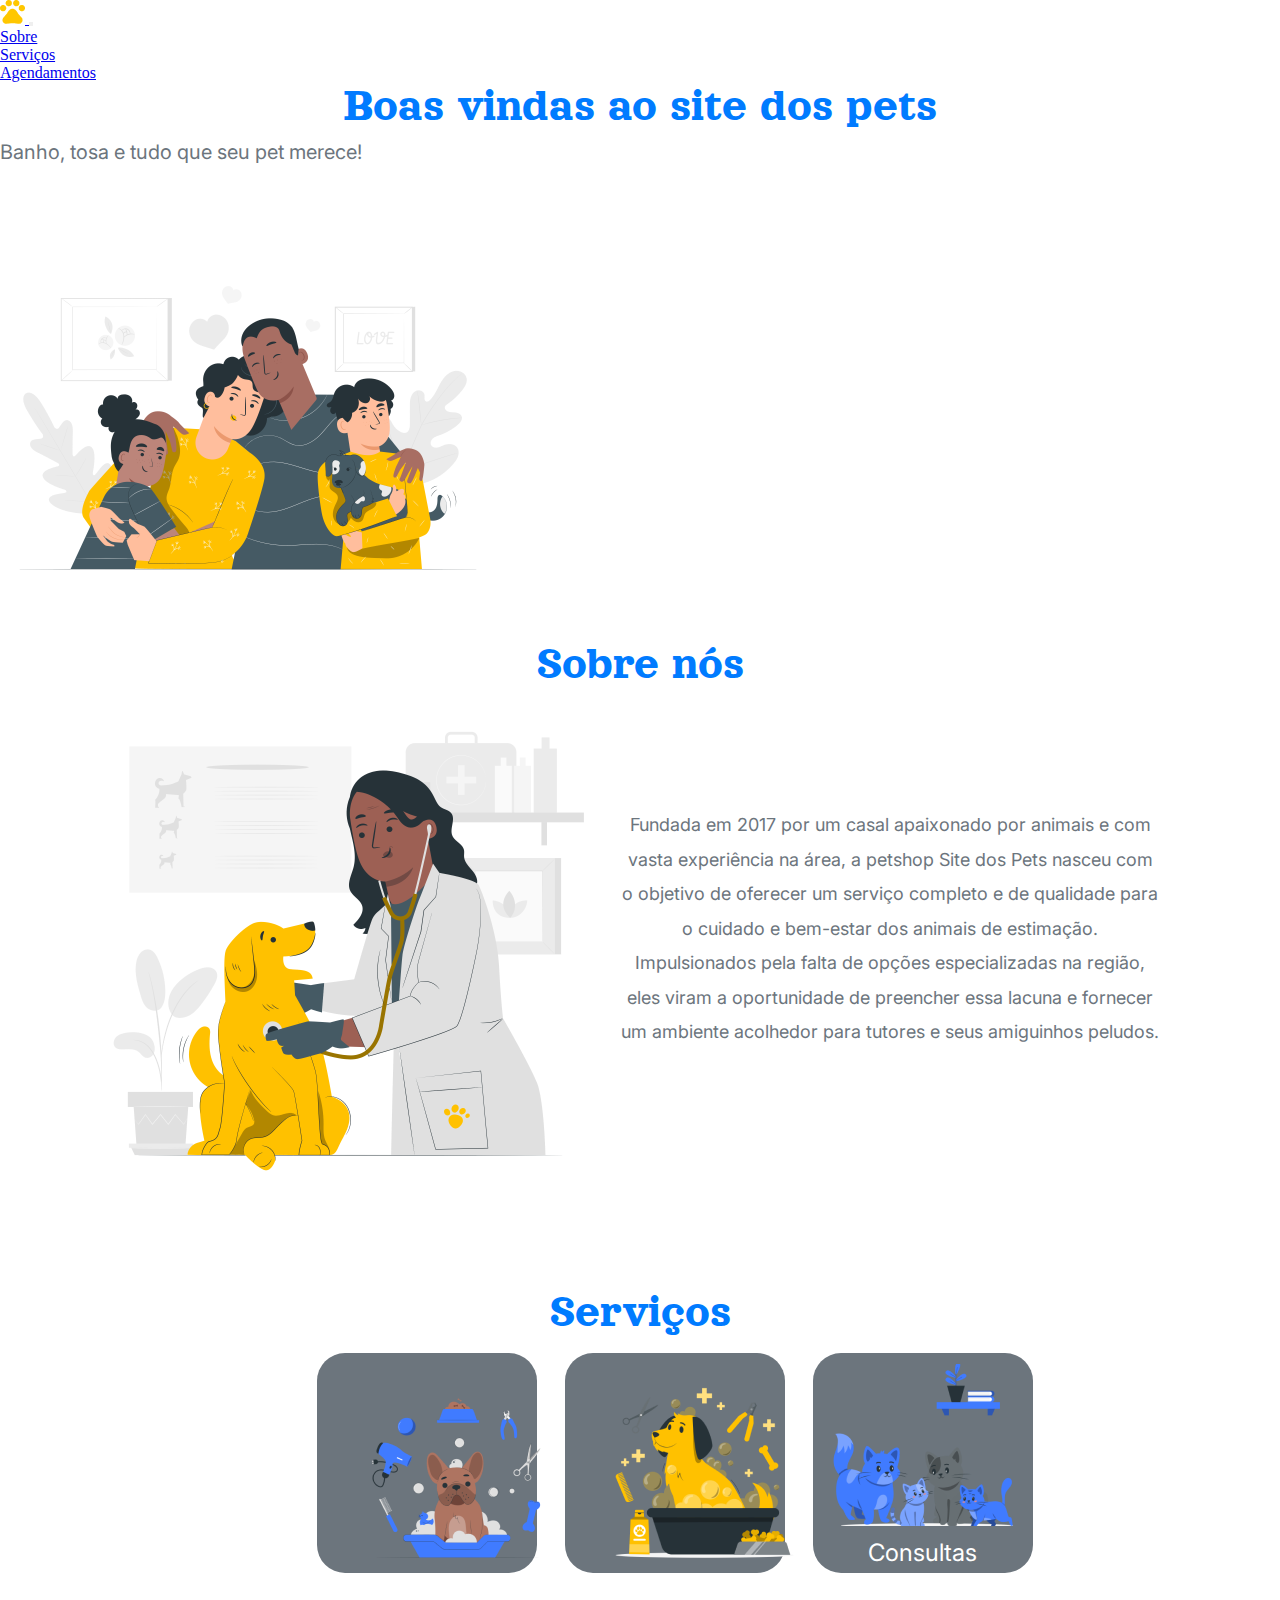
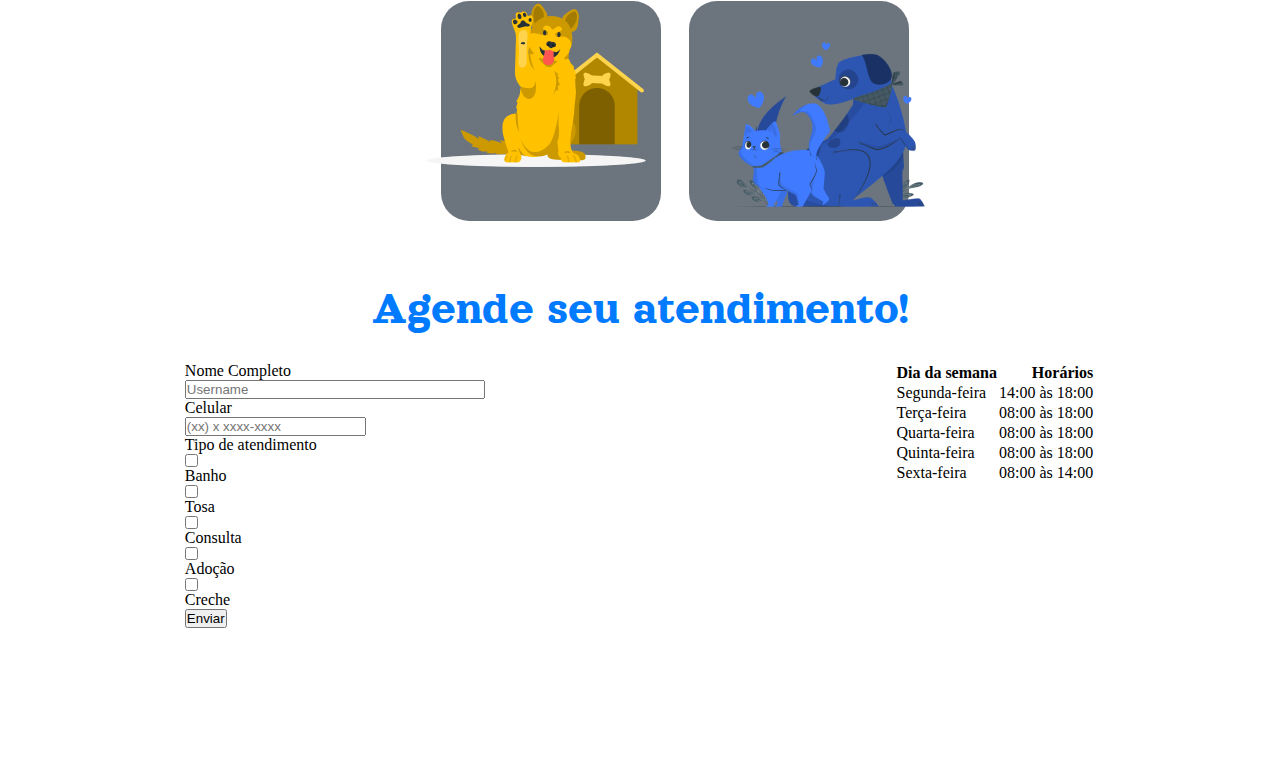
<file: index.html>
<!DOCTYPE html>
<html lang="pt-br">
<head>
    <meta charset="UTF-8">
    <meta name="viewport" content="width=device-width, initial-scale=1.0">
    <link href="https://cdn.jsdelivr.net/npm/bootstrap@5.3.2/dist/css/bootstrap.min.css" rel="stylesheet" integrity="sha384-T3c6CoIi6uLrA9TneNEoa7RxnatzjcDSCmG1MXxSR1GAsXEV/Dwwykc2MPK8M2HN" crossorigin="anonymous">
    <link rel="preconnect" href="https://fonts.googleapis.com">
    <link rel="preconnect" href="https://fonts.gstatic.com" crossorigin>
    <link href="https://fonts.googleapis.com/css2?family=Inter:wght@100&family=Orelega+One&display=swap" rel="stylesheet">
    <link href="https://fonts.googleapis.com/css2?family=Coda&display=swap" rel="stylesheet">
    <link href="https://fonts.googleapis.com/css2?family=Coda&family=Inter&family=Montserrat:wght@600&display=swap" rel="stylesheet">
    <link rel="stylesheet" href="style.css">
    <title>PetShop</title>
</head>
<body>
    <nav class="navbar navbar-expand-lg bg-black ">
        <div class="container-fluid">
          <a class="navbar-brand" href="#">
            <img src="./imagens/Vector.png" alt="pata de cachorro vetorizada laranja">
          </a>
          <button class="navbar-toggler" type="button" data-bs-toggle="collapse" data-bs-target="#navbarNav" aria-controls="navbarNav" aria-expanded="false" aria-label="Toggle navigation">
            <span class="navbar-toggler-icon"></span>
          </button>
          <div class="collapse navbar-collapse flex-grow-0" id="navbarNav">
            <ul class="navbar-nav">
              <li class="nav-item">
                <a class="nav-link active text-light" aria-current="page" href="#">Sobre</a>
              </li>
              <li class="nav-item">
                <a class="nav-link text-light" href="#">Serviços</a>
              </li>
              <li class="nav-item">
                <a class="nav-link text-light" href="#">Agendamentos</a>
              </li>
            </ul>
          </div>
        </div>
    </nav>
    <section class="w-75 p-5 mx-auto">
        <div class="align-items-center d-lg-flex justify-content-center">
            <div>
                <h2 class="text-start">Boas vindas ao site dos pets</h2>
                <p class="mt-1">Banho, tosa e tudo que seu pet merece!</p>
            </div>
            <div class="col-6  w-50">
                <img src="./imagens/Family-pana.png" alt="familia formada por dois adultos, duas crianças e um cachorro">
            </div>
        </div>
    </section>
    <section class="sobre">
        <h2>Sobre nós</h2>
        <div class="descricao">
            <img src="./imagens/Veterinary-pana 1.png" alt="Veterinária examinando um cachorro com estetoscópio" >
            <p>Fundada em 2017 por um casal apaixonado por animais e com vasta experiência na área, a petshop Site dos Pets nasceu com o objetivo de oferecer um serviço completo e de qualidade para o cuidado e bem-estar dos animais de estimação. Impulsionados pela falta de opções especializadas na região, eles viram a oportunidade de preencher essa lacuna e fornecer um ambiente acolhedor para tutores e seus amiguinhos peludos.</p>
        </div>
    </section>
    <section class="servicos">
        <h2>Serviços</h2>
            <ul>
                <li class="col-1">
                    <img src="./imagens/imagem-banho.png" alt="" class="img-fluid" >
                    <h3>Banho</h3>
                </li>
                <li class="col-2">
                    <img src="./imagens/imagem-tosa.png" alt=""class="img-fluid" >
                    <h3>Tosa</h3>
                </li>
                <li>
                    <img src="./imagens/imagem-consulta.png" alt=""class="img-fluid" >
                    <h3>Consultas</h3>
                </li>
                <li>
                    <img src="./imagens/imagem-adoção.png" alt=""class="img-fluid" >
                    <h3>Adoção</h3>
                </li>
                <li>
                    <img src="./imagens/imagem-creche.png" alt=""class="img-fluid" >
                    <h3>Creche</h3>
                </li>
            </ul>
    </section>
    <section class="agendamento">
        <h2>Agende seu atendimento!</h2>
            <div class="dados">
                <div>
                    <form action="" class="contato">
                        <label for="nome">Nome Completo</label>
                        <input type="text" name="nome" id="nome" class="form-control" placeholder="Username">

                        <label for="telefone">Celular</label>
                        <input type="tel" name="telefone" id="telefone" placeholder="(xx) x xxxx-xxxx">

                        <label for="atendimento">Tipo de atendimento</label>
                        <input type="checkbox" name="banho" id="banho"> Banho
                        <input type="checkbox" name="tosa" id="tosa"> Tosa
                        <input type="checkbox" name="consulta" id="consulta"> Consulta
                        <input type="checkbox" name="adocao" id="adocao"> Adoção
                        <input type="checkbox" name="creche" id="creche"> Creche
        
                        <input type="submit" value="Enviar"  class="btn btn-primary mt-3">
                    </form>
                </div>
                <div class="table-horarios">
                <table class="table table-bordered">
                    <thead class="table-secondary">
                        <tr>
                            <th>Dia da semana</th>
                            <th>Horários</th>
                        </tr>
                    </thead>
                    <tbody class="horarios">
                        <tr>
                            <td>Segunda-feira</td>
                            <td>14:00 às 18:00</td>
                        </tr>
                        <tr>
                            <td>Terça-feira</td>
                            <td>08:00 às 18:00</td>
                        </tr>
                        <tr>
                            <td>Quarta-feira</td>
                            <td>08:00 às 18:00</td>
                        </tr>
                        <tr>
                            <td>Quinta-feira</td>
                            <td>08:00 às 18:00</td>
                        </tr>
                        <tr>
                            <td>Sexta-feira</td>
                            <td>08:00 às 14:00</td>
                        </tr>
                    </tbody>
                </table>
                </div>  
            </div>    
    </section>
<footer class="bg-dark text-center d-flex justify-content-around mt-5">
    <p class="rodape mt-3">
        2023 @ Desenvolvido por Bruna Baria | Projeto fictício sem fins comerciais
    </p>
    <ul class="list-unstyled d-flex gap-2 mt-2">
        <li>
           <img src="./imagens/whatsapp.png" alt="icone do whatsapp">
        </li>
        <li>
            <img src="./imagens/instagram.png" alt="icone do instagram">
        </li>
        <li>
            <img src="./imagens/linkedin.png" alt="icone do linkedin">
        </li>
    </ul>
</footer>  
<script src="https://cdn.jsdelivr.net/npm/bootstrap@5.3.2/dist/js/bootstrap.bundle.min.js" integrity="sha384-C6RzsynM9kWDrMNeT87bh95OGNyZPhcTNXj1NW7RuBCsyN/o0jlpcV8Qyq46cDfL" crossorigin="anonymous"></script>  
</body>
</html>
</file>
<file: style.css>
*{
    margin: 0;
    padding: 0;
    box-sizing: border-box;
}
body{
    background-color: #FFFFFF;
}
h2{
    font-family: 'Orelega One';
    color: #007BFF;
    text-align: center;
    font-feature-settings: 'clig' off, 'liga' off;
    font-size: 48px;
    font-style: normal;
    font-weight: 400;
    line-height: 47px;
}

p{
    font-family: 'Inter';
    color:#6C757D;
    font-feature-settings: 'clig' off, 'liga' off;
    font-size: 20px;
    font-style: normal;
    font-weight: 400;
    line-height: 47px;
}

.rodape{
    color: #FFF;
    text-align: center;
    font-feature-settings: 'clig' off, 'liga' off;
    font-family: Coda;
    font-size: 12px;
    font-style: normal;
    font-weight: 400;
    line-height: 23px;
}

.fundosservicos{
    background-color: #6C757D;
    color: #FFF;
    text-align: center;
    align-items: center;
    padding: 40px;
    margin: 30px;
    border-radius: 20px;
    height: 240px;
    width: 300px;
}
 .Sobre{
    width: 1440px;
    height: 602px;
    flex-shrink: 0;
    
 }
 .Sobre h2{
    color: #007BFF;
    text-align: center;
    font-family: Orelega One;
    font-size: 48px;
    font-style: normal;
    font-weight: 400;
    line-height: 47px; 
 }

 .sobre p{
    color: #6C757D;
    text-align: center;
    font-family: Inter;
    font-size: 18px;
    font-style: normal;
    font-weight: 400;
    line-height: 34.5px;
    margin-top: 100px;
 }

 .descricao{
    display: flex;
    padding: 100px;
    padding-top: 1px;
 }
 .descricao p:first-of-type{
    text-align: center;
    padding: 20px;
    height: 50%;

 }

 .servicos ul{
    display:flex;
    justify-content:center;
    flex-flow:wrap;
    list-style-type: none;
    flex-direction: row;
    padding: 18px 119px 14px 118px;
    width: 1200px;
    gap: 28px;
    align-items: center;
    margin-left: 75px;
    object-fit: contain;
 }
 .servicos ul li{
   border-radius: 28px;
   background: #6C757D;
   height:220px;
   width: 220px;
    
 }

 .servicos h3{
    text-align: center;
    color: #FFF;
    font-family: Inter;
    font-size: 24px;
    font-style: normal;
    font-weight: 400;
    margin-top: 12px;
 }

 .servicos ul li:nth-child(1){  
    padding: 25px 43px 69px 43px;
  
 }
 .servicos ul li:nth-child(2){
   padding: 14px 33px 61px 33px;

 }
 .servicos ul li:nth-child(3){
   display: flex;
   flex-direction: column;
   align-items: center;
   justify-content: center;
   object-fit: contain;
   padding: 41px 37px 36px 37px;

 }

 .servicos ul li:nth-child(4){
   display: flex;
   flex-direction: column;
   align-items: center;
   justify-content: center;
   object-fit: contain;
   padding: 25px 12px 50px 16px;

 }
 .servicos ul li:nth-child(5){
    padding: 4px 24px 66px 25px;
 }
 .agendamento h2{
   margin-top: 50px;
   margin-block-end: 30px;

}
.dados {
   display: flex;
   flex-direction: row;
   justify-content: space-around;
   gap: 40px;
 }
 .dados form {
   display: flex;
   flex-direction: column;
   align-items: flex-start;
 }
 .form-control{
   width: 300px;
 }

 .horarios td:last-child{
    text-align: end;
 }

 .table-secondary th:last-child{
    text-align: end;
 }
</file>
